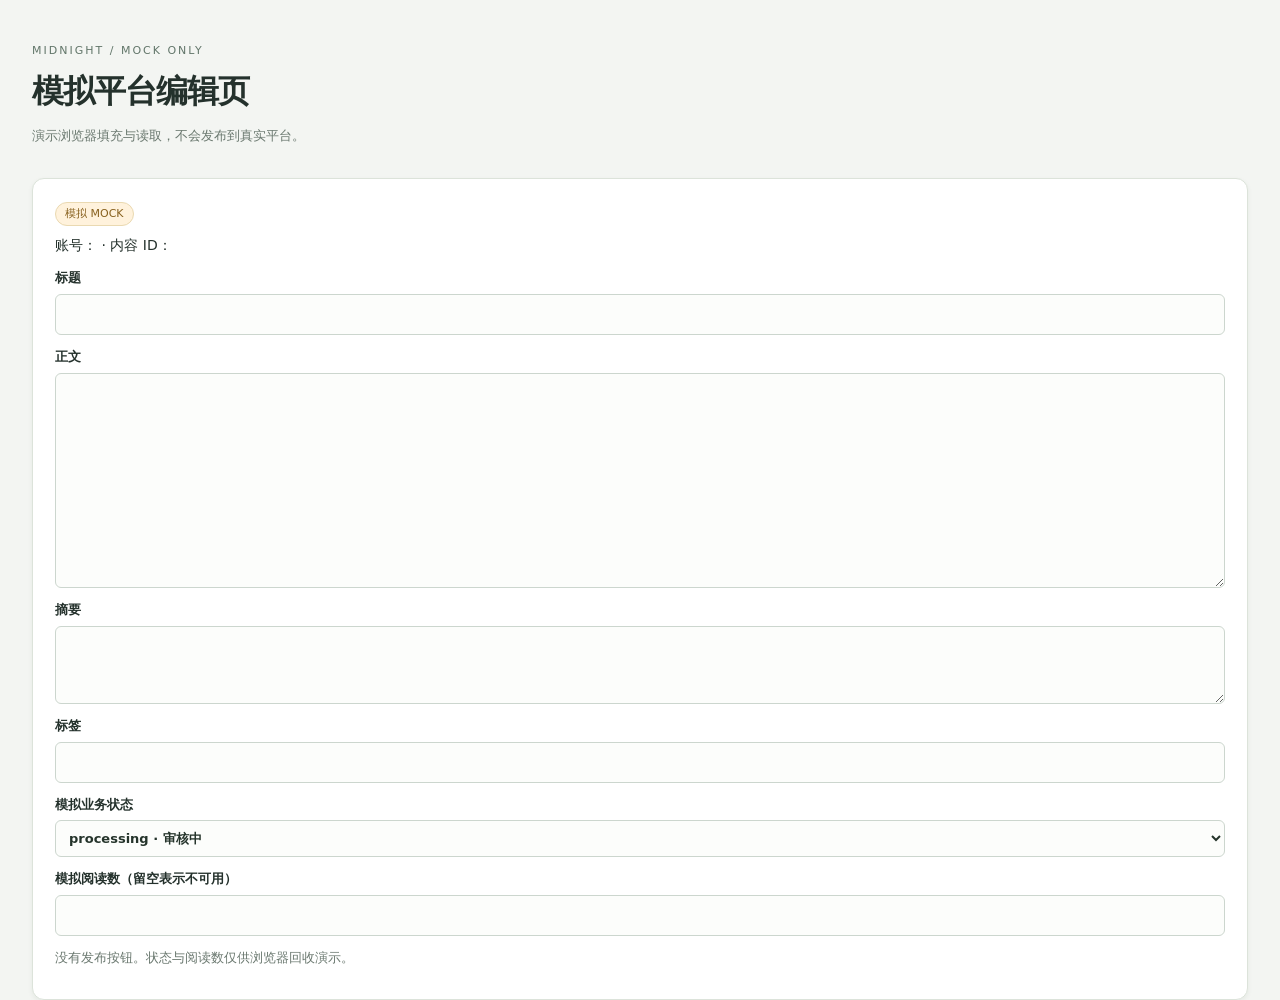
<file: manager/mock-editor.html>
<!doctype html><html lang="zh-CN"><head><meta charset="utf-8"><meta name="viewport" content="width=device-width,initial-scale=1"><title>模拟编辑页 · Midnight</title><link rel="stylesheet" href="/manager/style.css"><script defer src="/manager/mock-editor.js"></script></head><body><header><div><span class="eyebrow">MIDNIGHT / MOCK ONLY</span><h1>模拟平台编辑页</h1><p>演示浏览器填充与读取，不会发布到真实平台。</p></div></header><main><article><span class="badge mock">模拟 MOCK</span><p>账号：<strong id="account"></strong> · 内容 ID：<strong id="content-id"></strong></p><label>标题<input id="title"></label><label>正文<textarea id="body" rows="10"></textarea></label><label>摘要<textarea id="summary" rows="3"></textarea></label><label>标签<input id="tags"></label><label>模拟业务状态<select id="status"><option value="processing">processing · 审核中</option><option value="published">published · 已发布</option><option value="rejected">rejected · 驳回</option><option value="removed">removed · 删除</option></select></label><label>模拟阅读数（留空表示不可用）<input id="reads" type="number" min="0" step="1"></label><p class="muted">没有发布按钮。状态与阅读数仅供浏览器回收演示。</p></article></main></body></html>
</file>
<file: manager/style.css>
:root{font-family:Inter,"Microsoft YaHei",system-ui,sans-serif;color:#24312c;background:#f3f5f2;line-height:1.6;font-size:14px}*{box-sizing:border-box}body{margin:0}header,main,nav,#notice,footer{max-width:1440px;margin:auto}header{padding:38px 32px 24px;display:flex;align-items:center;justify-content:space-between}h1{margin:6px 0;font-size:32px;letter-spacing:-1px}h2{font-size:19px;margin:0 0 16px}h3{margin:0 0 8px;font-size:17px}p{margin:8px 0}.eyebrow{font-size:11px;letter-spacing:2px;color:#62766a}header p,.muted{color:#6a786f;font-size:13px}nav{display:flex;gap:8px;padding:10px 32px 20px}button,.file-button{border:1px solid #28634d;border-radius:7px;padding:9px 15px;background:#28634d;color:white;font:inherit;cursor:pointer}button:hover{filter:brightness(.93)}button:disabled{opacity:.55;cursor:wait}.secondary,nav button{background:white;color:#28634d;border-color:#d4ded5}nav .active{background:#28634d;color:white}main{padding:0 32px}article,aside,.card{border:1px solid #dce3da;background:white;border-radius:12px;padding:22px;box-shadow:0 2px 5px #203e2710}aside{align-self:start}.workspace{display:grid;grid-template-columns:350px 1fr;gap:28px}.config-grid{display:grid;grid-template-columns:repeat(3,1fr);gap:20px}label{display:block;font-size:13px;font-weight:600;margin:12px 0}input,select,textarea{width:100%;display:block;font:inherit;border:1px solid #ccd6ce;border-radius:6px;background:#fcfdfb;padding:9px;color:#25342b;margin-top:5px}textarea{resize:vertical;line-height:1.5}input:focus,textarea:focus,select:focus{outline:2px solid #8bbb9d;outline-offset:1px}.inline{display:flex;gap:8px;align-items:center}.inline input{width:auto;margin:0}.actions{display:flex;gap:8px;flex-wrap:wrap;margin-top:12px}.stack{display:grid;gap:15px;margin:0 0 28px}.section-head{display:flex;justify-content:space-between}.badge{display:inline-block;border:1px solid #d2ddce;background:#eef4eb;color:#476444;border-radius:20px;padding:2px 9px;font-size:11px;margin-right:6px}.mock{background:#fff2dc;border-color:#ead9b1;color:#88611e}.card .body-preview{white-space:pre-wrap;max-height:160px;overflow:auto;color:#56645a}.card .directory{overflow-wrap:anywhere}.record{padding:8px 0;border-bottom:1px solid #edf0ea;display:flex;justify-content:space-between;gap:8px}.record button{font-size:11px;padding:3px 7px}.danger{background:#fff;color:#a24435;border-color:#e4c6be}#notice{padding:10px 32px;min-height:44px;overflow-wrap:anywhere}#notice.error{color:#a3392d}.file-button{background:white;color:#28634d;margin:0;font-weight:400}.file-button input{max-width:220px}footer{padding:30px 32px;color:#7b877e;font-size:12px}[hidden]{display:none!important}.status{white-space:pre-line;overflow-wrap:anywhere;font-size:13px;background:#f4f6f2;padding:12px;border-radius:7px}pre{white-space:pre-wrap;overflow-wrap:anywhere;font-size:12px}details{margin-top:12px}summary{cursor:pointer;color:#28634d}@media(max-width:1000px){.workspace{grid-template-columns:300px 1fr}.config-grid{grid-template-columns:1fr}}@media(max-width:700px){header,main,nav{padding-left:16px;padding-right:16px}header{align-items:start;gap:12px}header button{white-space:nowrap}h1{font-size:26px}.workspace{grid-template-columns:1fr}nav{overflow:auto}nav button{white-space:nowrap}#notice{padding:8px 16px}.card,article,aside{padding:17px}}
</file>
